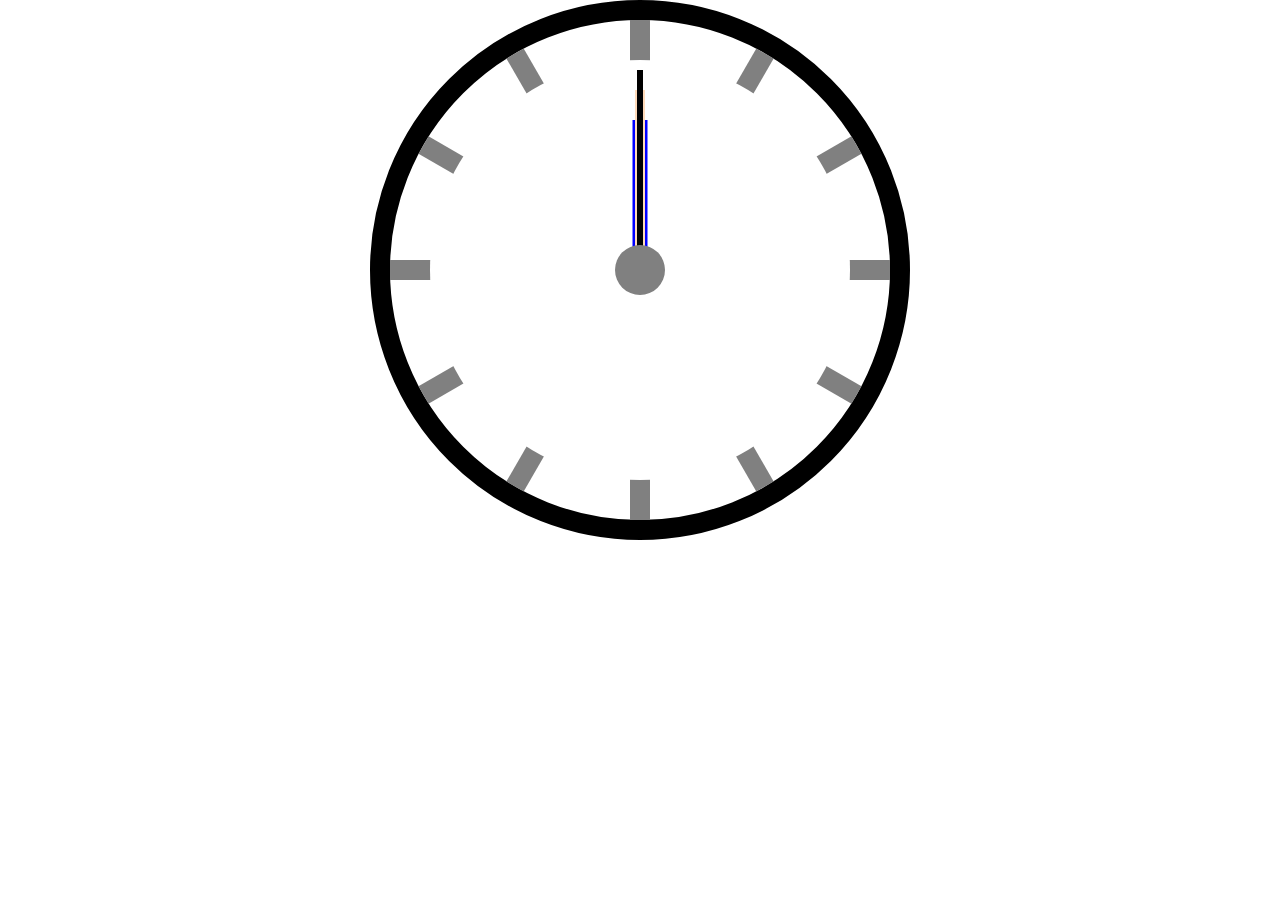
<file: clock/index.html>
<!DOCTYPE html>
<html lang="en">
<head>
    <meta charset="UTF-8">
    <meta name="viewport" content="width=device-width, initial-scale=1.0">
    <meta http-equiv="X-UA-Compatible" content="ie=edge">
    <title>css钟</title>
    <link href="./css/index.css" rel="stylesheet">
</head>
<body>
    <div class="clock">
        <div class="line line1"></div>
        <div class="line line2"></div>
        <div class="line line3"></div>
        <div class="line line4"></div>
        <div class="line line5"></div>
        <div class="line line6"></div>
        <div class="shade"></div>
        <div class="hour"></div>
        <div class="minutes"></div>
        <div class="seconds"></div>
        <div class="circle"></div>
    </div>
</body>
</html>
</file>
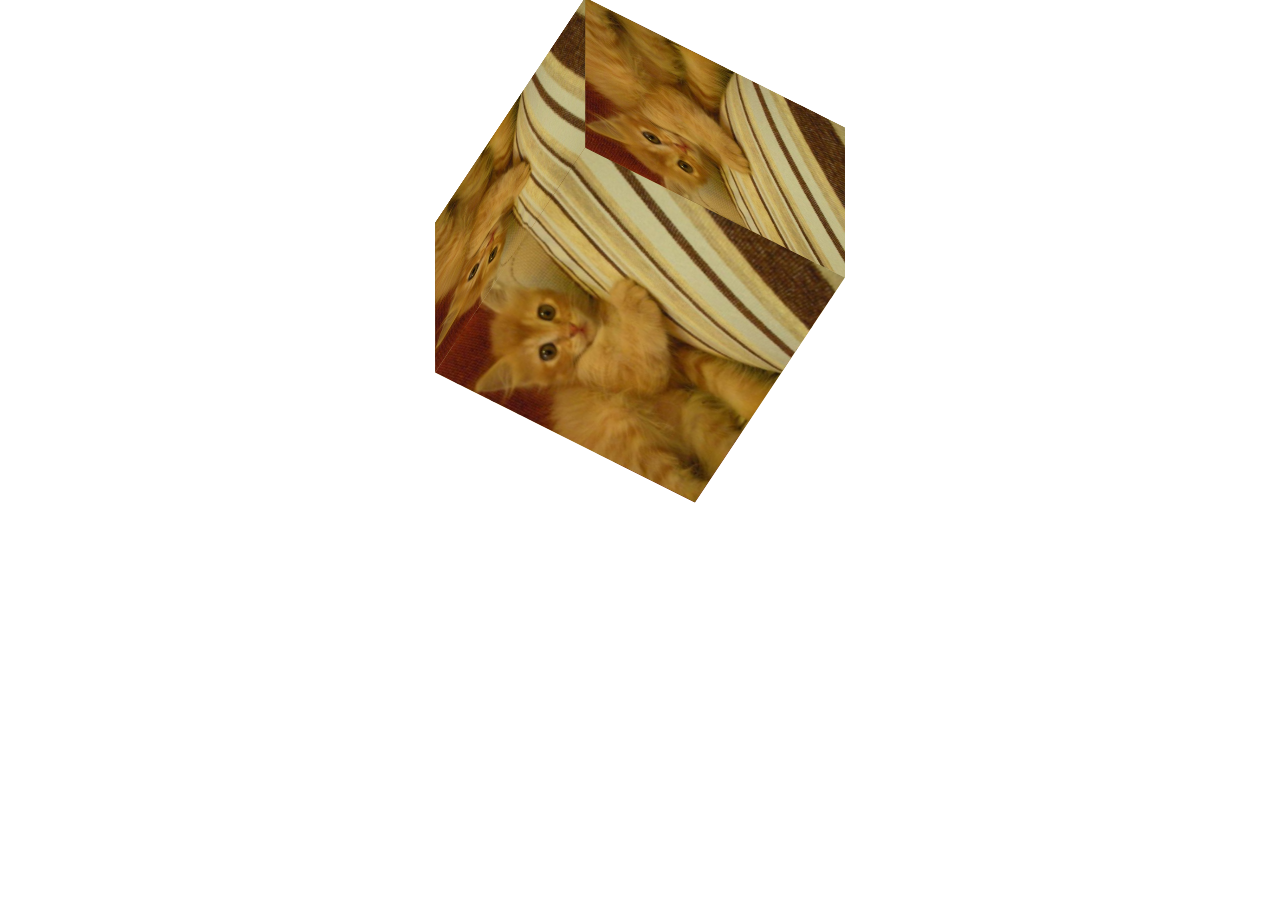
<file: magicPhotos/index.html>
<!DOCTYPE html>
<html lang="en">
<head>
    <meta charset="UTF-8">
    <meta name="viewport" content="width=device-width, initial-scale=1.0">
    <meta http-equiv="X-UA-Compatible" content="ie=edge">
    <title>magicPhotos</title>
    <link rel="stylesheet" href="./css/index.css">
</head>
<body>
    <div class="magic">
        <ul>
            <li class="image_li"></li>
            <li class="image_li"></li>
            <li class="image_li"></li>
            <li class="image_li"></li>
            <li class="image_li"></li>
            <li class="image_li"></li>
        </ul>
    </div>
</body>
</html>
</file>
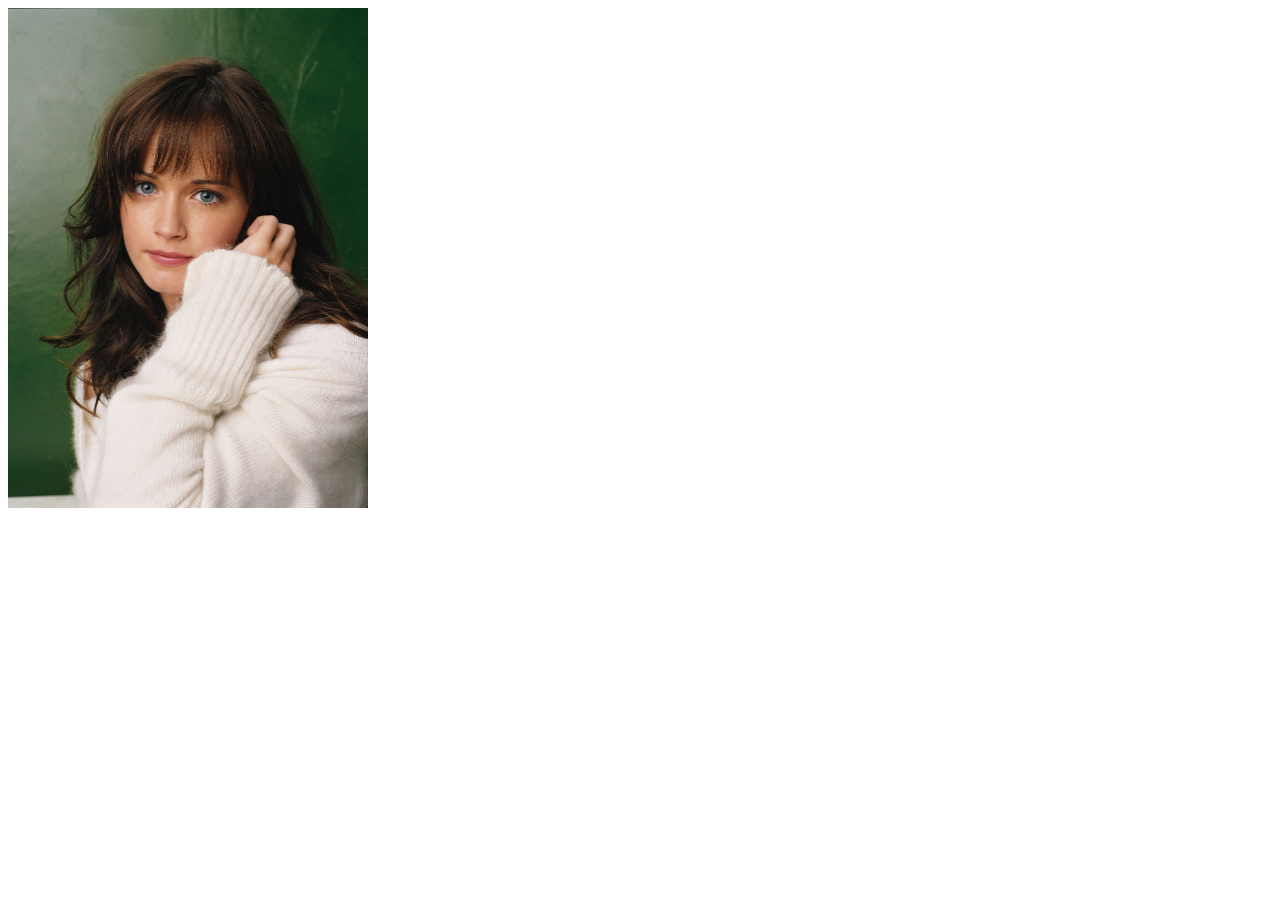
<file: magnifierPhotos/index.html>
﻿<!doctype html>
<html>
<head>
    <meta charset="utf-8">
    <title>js实现放大镜</title>
    <link href="css/index.css" rel="stylesheet"/>
    <!-- <script src="js/cindex.js"></script> -->
    <script src="./js/jquery.js"></script>
    <script src="js/myIndex.js"></script>
</head>
<body>
<div id="box">
    <!--左侧-->
    <div class="small_pic">
        <!--滑块-->
        <span class="slider"></span>
        <!--图片-->
        <img src="img/1.jpg" />
    </div>
    <!--右侧-->
    <div class="big_pic">
        <!--图片-->
        <img class="big_img" src="img/1.jpg" width="720" height="1000"/>
    </div>
</div>

</body>
</html>
</file>
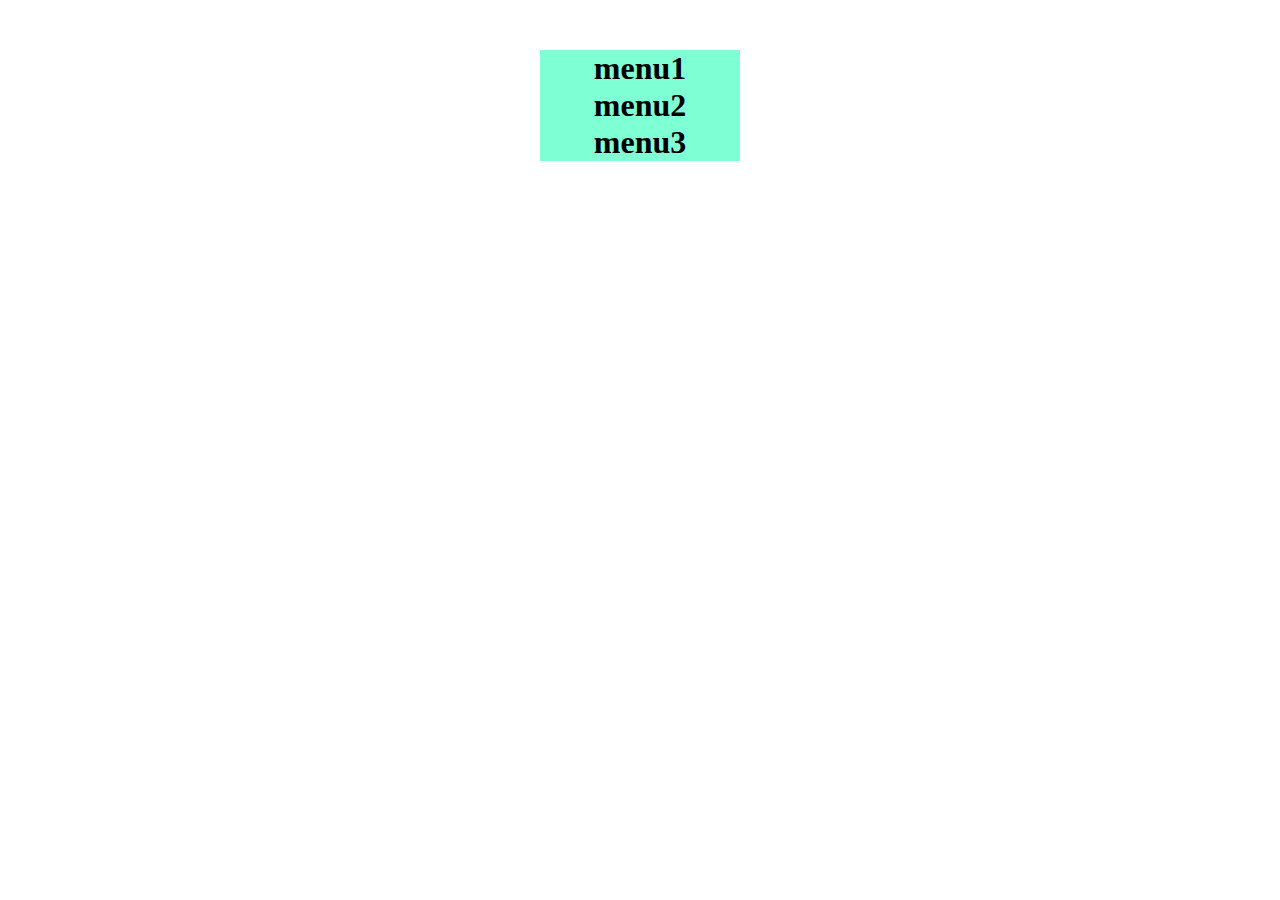
<file: transtion/index.html>
<!DOCTYPE html>
<html lang="en">
<head>
    <meta charset="UTF-8">
    <meta name="viewport" content="width=device-width, initial-scale=1.0">
    <meta http-equiv="X-UA-Compatible" content="ie=edge">
    <title>css手风琴</title>
    <link href="./css/index.css" rel="stylesheet">
</head>
<body>
    <div class="sfq">
        <div class="sfq_div">
            <h1>menu1</h1>
            <div class="div_ul">
                <ul>
                    <li>menu1_l1_1</li>
                    <li>menu1_l1_2</li>
                    <li>menu1_l1_3</li>
                    <li>menu1_l1_4</li>
                </ul>
            </div>
        </div>
        <div class="sfq_div">
            <h1>menu2</h1>
            <div class="div_ul">
                <ul>
                    <li>menu2_l1_1</li>
                    <li>menu2_l1_2</li>
                    <li>menu2_l1_3</li>
                    <li>menu2_l1_4</li>
                </ul>
            </div>
        </div>
        <div class="sfq_div">
            <h1>menu3</h1>
            <div class="div_ul">
                <ul>
                    <li>menu3_l1_1</li>
                    <li>menu3_l1_2</li>
                    <li>menu3_l1_3</li>
                    <li>menu3_l1_4</li>
                </ul>
            </div>
        </div>
    </div>
</body>
</html>
</file>
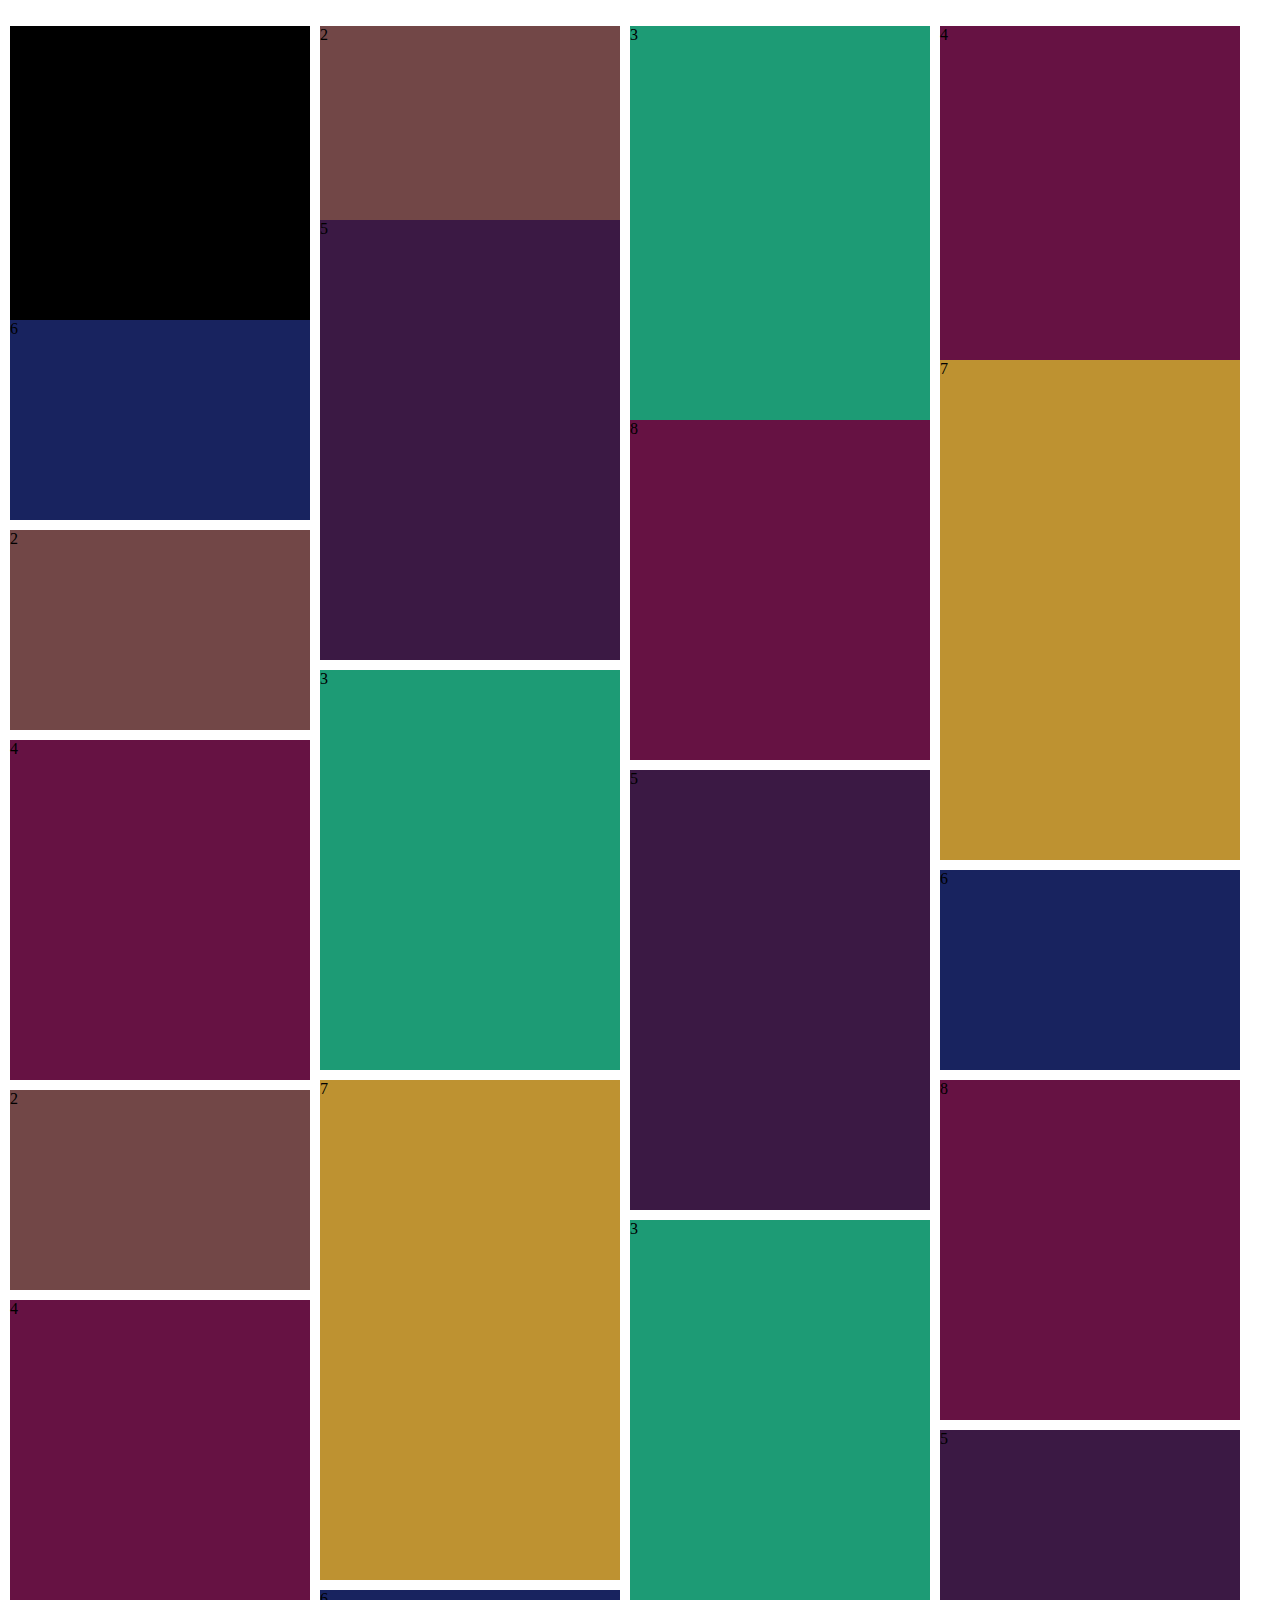
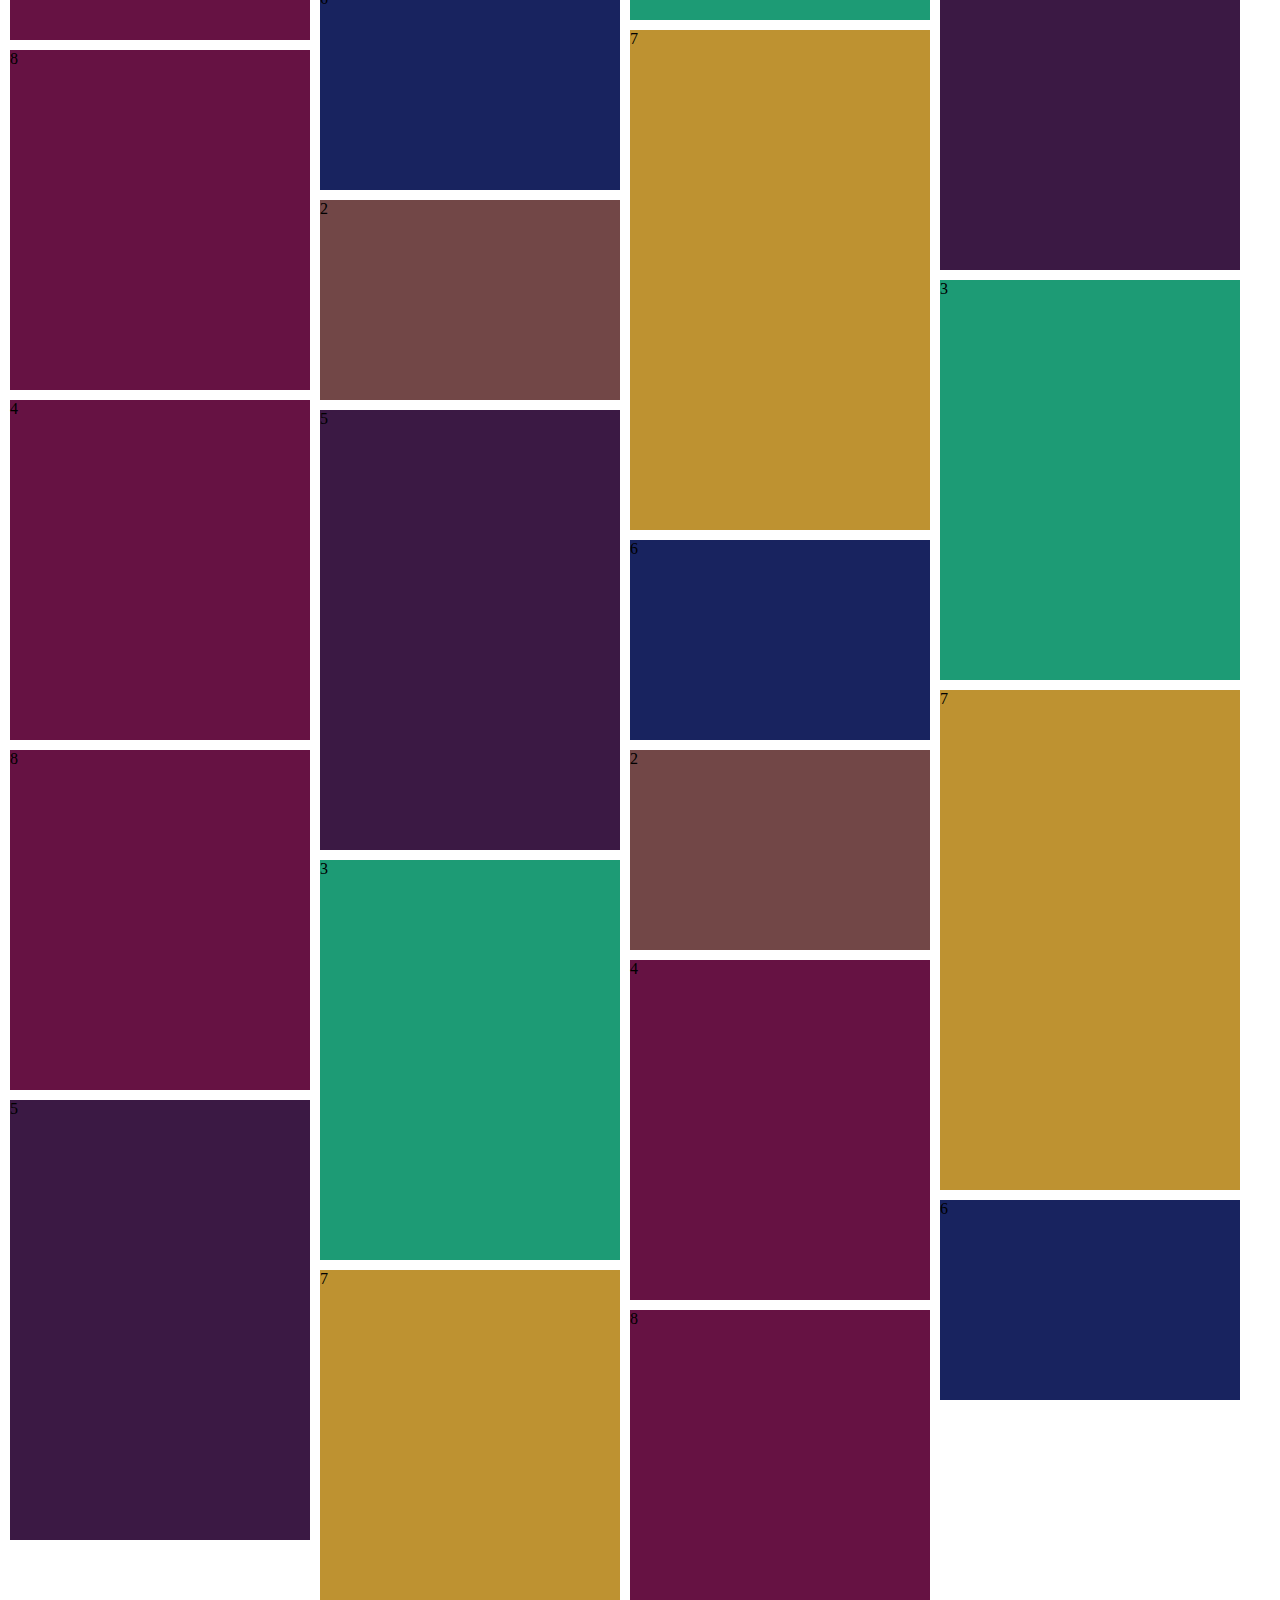
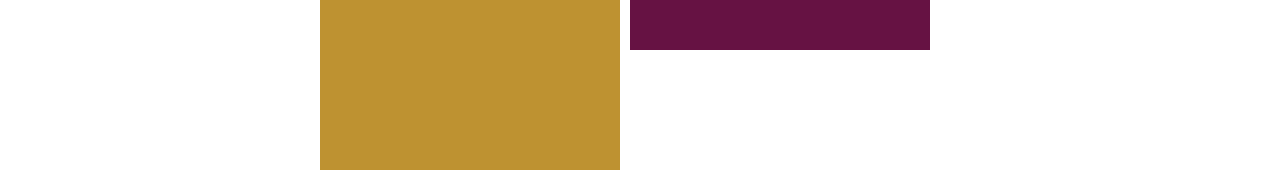
<file: WaterfallPhotos/pbl.html>
<!DOCTYPE html>
<html lang="en">
<head>
    <meta charset="UTF-8">
    <meta name="viewport" content="width=device-width, initial-scale=1.0">
    <meta http-equiv="X-UA-Compatible" content="ie=edge">
    <title>瀑布流</title>
    <style scoped>
        body{
            margin: 0px;
            padding: 0px;
        }
        div{
            float: left;
            margin: 10px 0px 0px 10px;
        }
    </style>
</head>
<body>
    <div style="width: 300px;height: 300px;background-color: black;" class="box">1</div>
    <div style="width: 300px;height: 200px;background-color: rgb(114, 71, 71);" class="box">2</div>
    <div style="width: 300px;height: 400px;background-color: rgb(29, 155, 117);" class="box">3</div>
    <div style="width: 300px;height: 340px;background-color: rgb(102, 18, 67);" class="box">4</div>
    <div style="width: 300px;height: 440px;background-color: rgb(59, 25, 68);" class="box">5</div>
    <div style="width: 300px;height: 200px;background-color: rgb(24, 35, 95);" class="box">6</div>
    <div style="width: 300px;height: 500px;background-color: rgb(190, 146, 49);" class="box">7</div>
    <div style="width: 300px;height: 340px;background-color: rgb(102, 18, 67);" class="box">8</div>
    <div style="width: 300px;height: 200px;background-color: rgb(114, 71, 71);" class="box">2</div>
    <div style="width: 300px;height: 400px;background-color: rgb(29, 155, 117);" class="box">3</div>
    <div style="width: 300px;height: 340px;background-color: rgb(102, 18, 67);" class="box">4</div>
    <div style="width: 300px;height: 440px;background-color: rgb(59, 25, 68);" class="box">5</div>
    <div style="width: 300px;height: 200px;background-color: rgb(24, 35, 95);" class="box">6</div>
    <div style="width: 300px;height: 500px;background-color: rgb(190, 146, 49);" class="box">7</div>
    <div style="width: 300px;height: 340px;background-color: rgb(102, 18, 67);" class="box">8</div>
    <div style="width: 300px;height: 200px;background-color: rgb(114, 71, 71);" class="box">2</div>
    <div style="width: 300px;height: 400px;background-color: rgb(29, 155, 117);" class="box">3</div>
    <div style="width: 300px;height: 340px;background-color: rgb(102, 18, 67);" class="box">4</div>
    <div style="width: 300px;height: 440px;background-color: rgb(59, 25, 68);" class="box">5</div>
    <div style="width: 300px;height: 200px;background-color: rgb(24, 35, 95);" class="box">6</div>
    <div style="width: 300px;height: 500px;background-color: rgb(190, 146, 49);" class="box">7</div>
    <div style="width: 300px;height: 340px;background-color: rgb(102, 18, 67);" class="box">8</div>
    <div style="width: 300px;height: 200px;background-color: rgb(114, 71, 71);" class="box">2</div>
    <div style="width: 300px;height: 400px;background-color: rgb(29, 155, 117);" class="box">3</div>
    <div style="width: 300px;height: 340px;background-color: rgb(102, 18, 67);" class="box">4</div>
    <div style="width: 300px;height: 440px;background-color: rgb(59, 25, 68);" class="box">5</div>
    <div style="width: 300px;height: 200px;background-color: rgb(24, 35, 95);" class="box">6</div>
    <div style="width: 300px;height: 500px;background-color: rgb(190, 146, 49);" class="box">7</div>
    <div style="width: 300px;height: 340px;background-color: rgb(102, 18, 67);" class="box">8</div>
    <div style="width: 300px;height: 200px;background-color: rgb(114, 71, 71);" class="box">2</div>
    <div style="width: 300px;height: 400px;background-color: rgb(29, 155, 117);" class="box">3</div>
    <div style="width: 300px;height: 340px;background-color: rgb(102, 18, 67);" class="box">4</div>
    <div style="width: 300px;height: 440px;background-color: rgb(59, 25, 68);" class="box">5</div>
    <div style="width: 300px;height: 200px;background-color: rgb(24, 35, 95);" class="box">6</div>
    <div style="width: 300px;height: 500px;background-color: rgb(190, 146, 49);" class="box">7</div>
    <div style="width: 300px;height: 340px;background-color: rgb(102, 18, 67);" class="box">8</div>
    <ul id="ul"></ul>
</body>
<script src="./jquery-1.6.4.js"></script>
<script src="./pbl.js"></script>
</html>
</file>
<file: clock/css/index.css>
*{
    padding: 0px;
    margin: 0px;
}
/* 最外层圆 */
.clock{
 width: 500px;
 height: 500px;
 border: 20px solid black;
 border-radius:50%; 
 margin: 0 auto;  
 position: relative;
}
.line{
 width:20px;
 height: 500px;
 background-color: gray;
 position: absolute;
 left: 50%;
 transform: translate(-50%,0);
}
/* 设置6条线，并且旋转这6条线，将最外面的那个圆平分为12等分 */
.line1{
 transform: translate(-50%,0) rotate(0deg);
}
.line2{
    transform: translate(-50%,0) rotate(30deg);
}
.line3{
    transform: translate(-50%,0) rotate(60deg);
}
.line4{
    transform: translate(-50%,0) rotate(90deg);
}
.line5{
    transform: translate(-50%,0) rotate(120deg);
}
.line6{
    transform: translate(-50%,0) rotate(150deg);
}
/* 设置遮罩层，遮住6条线多余的部分，在视觉上显示出每一个整点的刻度 */
.shade{
    width: 420px;
    height: 420px;
    border-radius: 50%; 
    background-color: white;
    position:absolute;
    left: 50%;
    top: 50%;
    transform: translate(-50%,-50%);
}
/* 设置三个最中心的那个小圆 */
.circle{
    width: 50px;
    height: 50px;
    border-radius: 50%; 
    background-color: gray;
    position:absolute;
    left: 50%;
    top: 50%;
    transform: translate(-50%,-50%);
}
/* 设置时针的样式和动画 */
.hour{
    width: 15px;
    height: 150px;
    background-color: blue;
    position: absolute;
    left: 50%;
    top: 50%;
    transform: translate(-50%,-100%);
    /* 设置动画名称 */
    animation-name: move;
    /* 设置时针转一圈需要使用的时间12*60*60 */
    animation-duration: 43200s;
    /* 设置动画一直循环播放 */
    animation-iteration-count: infinite;
    /* 设置动画速度 */
    animation-timing-function: linear;
    /* 上面的几个属性也可以全部写在一起 */
    /* animation: move 43200s linear infinite; */
    /* 设置指针旋转圆点 */
    transform-origin:bottom center; 
}
/* 设置分针的样式和动画 */
.minutes{
    width: 10px;
    height: 180px;
    background-color: peachpuff;
    position: absolute;
    left: 50%;
    top: 50%;
    transform: translate(-50%,-100%);
    /* 设置动画名称 */
    animation-name: move;
    /* 设置分针转一圈需要使用的时间60*60 */
    animation-duration: 3600s;
    /* 设置动画一直循环播放 */
    animation-iteration-count: infinite;
    /* 设置动画速度 */
    animation-timing-function: linear;
    /* 上面的几个属性也可以全部写在一起 */
    /* animation: move 3600s linear infinite; */
    /* 设置指针旋转圆点 */
    transform-origin:bottom center; 
}
/* 设置秒针的样式和动画 */
.seconds{
    width: 6px;
    height: 200px;
    background-color: black;
    position: absolute;
    left: 50%;
    top: 50%;
    transform: translate(-50%,-100%);
    /* 设置动画名称 */
    animation-name: move;
    /* 设置秒针转一圈需要使用的时间60 */
    animation-duration: 60s;
    /* 设置动画一直循环播放 */
    animation-iteration-count: infinite;
    /* 设置动画速度 */
    animation-timing-function: steps(60);
    /* 上面的几个属性也可以全部写在一起 */
    /* animation: move 60s infinite steps(60); */
    /* 设置指针旋转圆点 */
    transform-origin:bottom center; 
}

/* 定义动画css */
@keyframes move{
    /* 开始状态 */
    from{
        transform:translate(-50%,-100%) rotate(0);
    }
    /* 结束状态 */
    to{
        transform:translate(-50%,-100%) rotate(360deg);
    }
}
</file>
<file: magicPhotos/css/index.css>
*{
    padding: 0px;
    margin: 0px;
}
.magic{
    width: 300px;
    height: 300px;
    margin: 100px auto;
}
.magic>ul{
    width: 100%;
    height: 100%;
    list-style: none;
    position: relative;
    /* background-color: #cccccc; */
    transform-style: preserve-3d;
    transform: rotateX(-120deg) rotateY(-120deg);
    transition: transform 15s;
}
.image_li{
    width: 100%;
    height: 100%;
    /* background-color: #cccccc; */
    position: absolute;
    left: 0px;
    top: 0px;
}
/* 正面 */
.magic>ul>li:nth-of-type(1){
    background: url("..//image/tx.jpg") no-repeat;
    background-size: cover;
    background-position: center;
    transform: translateZ(150px);
}
/* 后面 */
.magic>ul>li:nth-of-type(2){
    background: url("..//image/tx.jpg") no-repeat;
    background-size: cover;
    background-position: center;
    transform: translateZ(-150px);
}
/* 右面 */
.magic>ul>li:nth-of-type(3){
    background: url("..//image/tx.jpg") no-repeat;
    background-size: cover;
    background-position: center;
    transform: translateX(150px) rotateY(90deg);
}
/* 左面 */
.magic>ul>li:nth-of-type(4){
    background: url("..//image/tx.jpg") no-repeat;
    background-size: cover;
    background-position: center;
    transform: translateX(-150px) rotateY(-90deg);
}
.magic>ul>li:nth-of-type(5){
    background: url("..//image/tx.jpg") no-repeat;
    background-size: cover;
    background-position: center;
    transform: translateY(150px) rotateX(90deg);
}
.magic>ul>li:nth-of-type(6){
    background: url("..//image/tx.jpg") no-repeat;
    background-size: cover;
    background-position: center;
    transform: translateY(-150px) rotateX(-90deg);
}

ul:hover{
    transform: rotateX(360deg) rotateY(360deg);
}
</file>
<file: magnifierPhotos/css/index.css>
#box {
    position: relative;
}
.small_pic {
    width:360px;
    height:500px;
}
    .small_pic img {
        width:100%;
        height:100%;
    }
    .small_pic .slider {
        width:180px;
        height:250px;
        position: absolute;
        background:rgba(255,255,255,.3);
        cursor:move;
        display:none;
    }
.big_pic {
    width:360px;
    height:500px;
    position: absolute;
    top:0;
    left:370px;
    border:1px solid #333;
    overflow: hidden;
    display:none;
}
    .big_pic .big_img {
        position: absolute;
    }
</file>
<file: transtion/css/index.css>
*{
    padding: 0px;margin: 0px;
}
.sfq{
    width: 200px;
    margin: 50px auto;
}
.sfq_div>h1{
    background-color: aquamarine;
    text-align: center;
}
.div_ul{
    background-color: bisque;
    text-align: center;
}
.div_ul>ul{
    list-style: none;
}
.div_ul{
    height: 0px;
    overflow: hidden;
    /* 设置需要过渡效果的属性 */
    transition-property: height;
    /* 设置完成这个过渡效果需要使用的时间 */
    transition-duration: 0.5s;
    /* 设置这个过度效果的运动的速度 */
    transition-timing-function: linear;
}
.sfq_div:hover>.div_ul{
    height: 90px;
}
</file>
